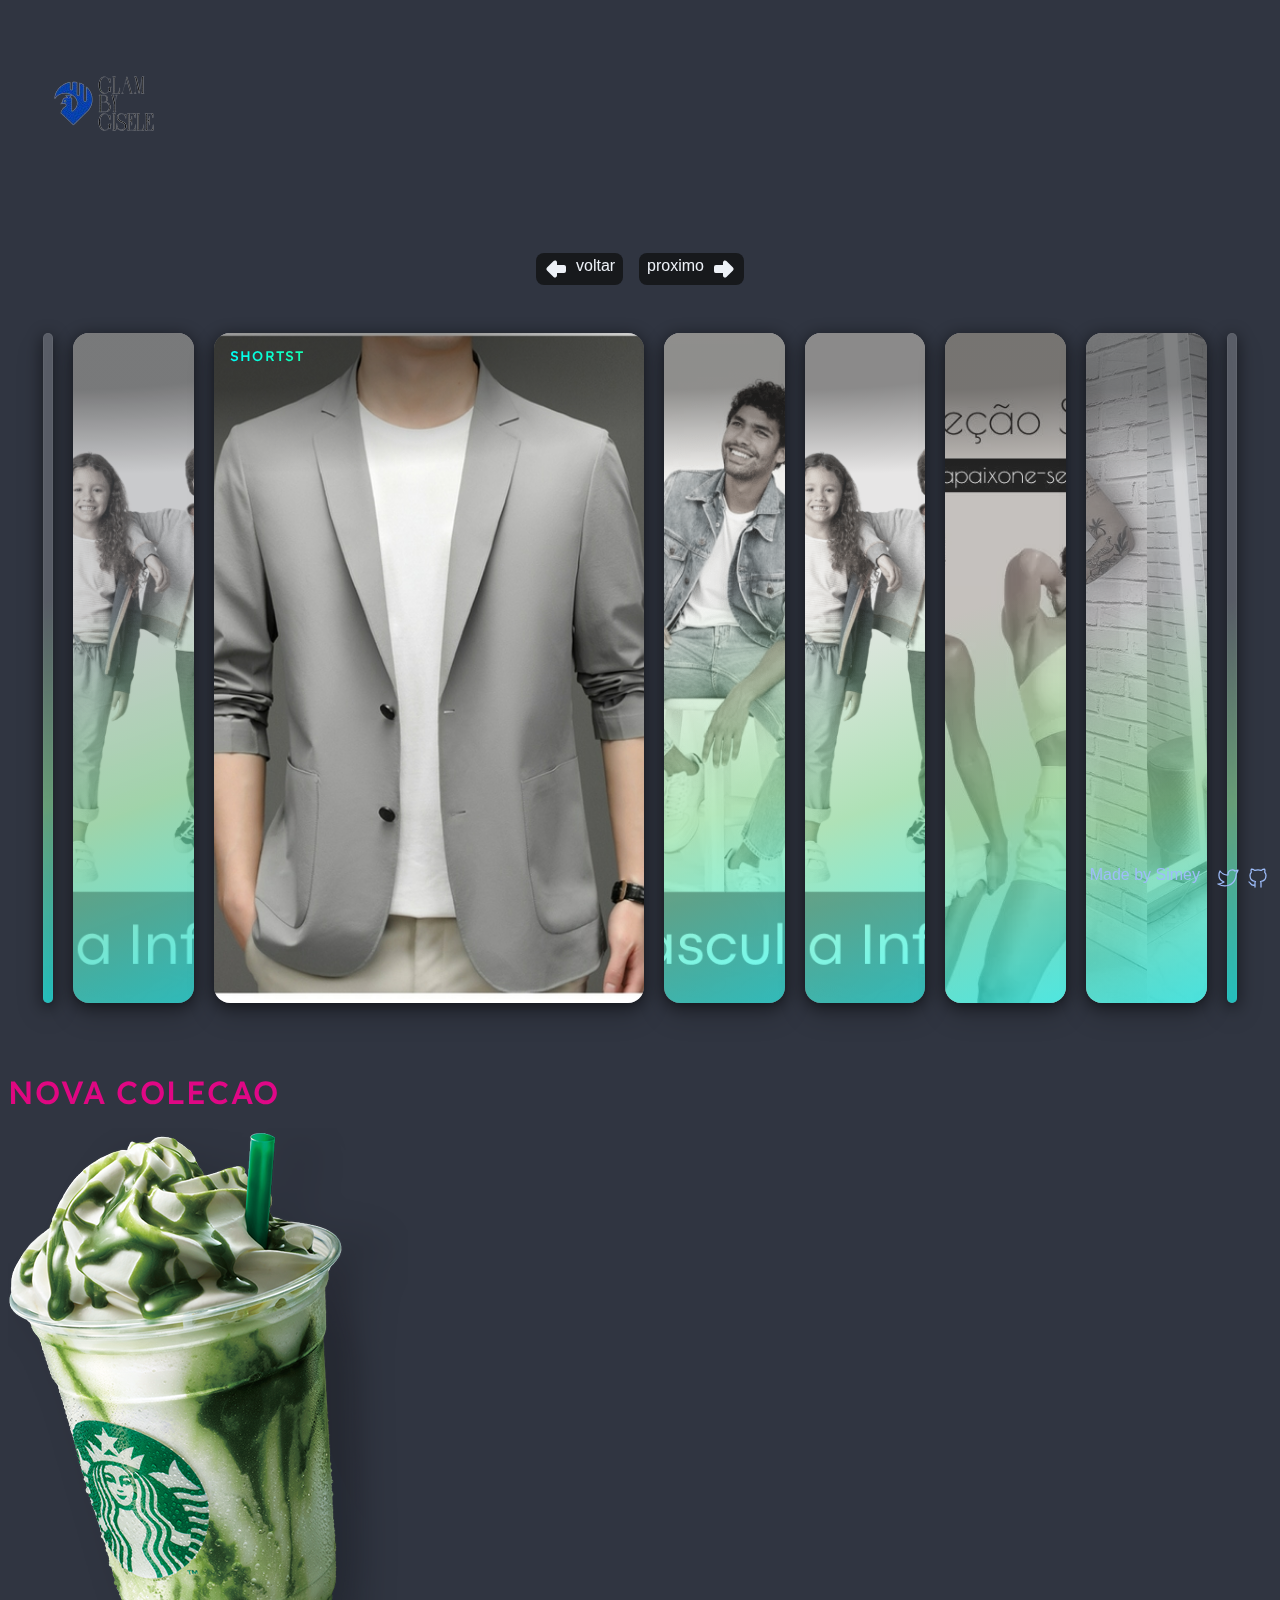
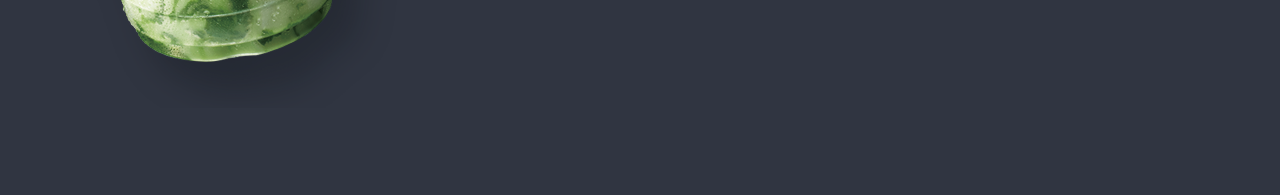
<file: dddd.html>
<!DOCTYPE html>
<html lang="en">

<head>
    <meta charset="UTF-8" />
    <title>Stripe Flex Carousel</title>
    <meta name="viewport" content="width=device-width, initial-scale=1" />
    <link rel="stylesheet" href="https://fonts.googleapis.com/css2?family=Lexend:wght@400;500&amp;display=swap" />
    <link rel="stylesheet" href="csss.css" />
</head>

<body>
    <div class="logo">
        <img src="logo_size-removebg-preview.png" alt="">
    </div>
    <main id="app">
        <section class="carousel">
            <ul class="carousel__list">
                <li class="carousel__item" tabindex="0">
                    <div class="carousel__box">
                        <a href="index.html">
                            <div class="carousel__image">
                                <img src="roups.jpg" width="480" height="720" />
                            </div>
                            <div class="carousel__contents">
                                <h2 class="user__name">Moletom</h2>
                                <h3 class="user__title"></h3>
                            </div>
                        </a>
                    </div>
                </li>
                <li class="carousel__item" tabindex="0">
                    <div class="carousel__box">
                        <a href="index.html">
                            <div class="carousel__image">
                                <img src="cole1.jpg" />
                            </div>
                            <div class="carousel__contents">
                                <h2 class="user__name">feminino</h2>
                                <h3 class="user__title"></h3>
                            </div>
                        </a>
                    </div>
                </li>
                <li class="carousel__item" tabindex="0">
                    <div class="carousel__box">
                        <a href="index.html">
                            <div class="carousel__image">
                                <img src="cole2.jpg" width="480" height="720" />
                            </div>
                            <div class="carousel__contents">
                                <h2 class="user__name">masculino</h2>
                                <h3 class="user__title"></h3>
                            </div>
                        </a>
                    </div>
                </li>
                <li class="carousel__item" tabindex="0">
                    <div class="carousel__box">
                        <a href="index.html">
                            <div class="carousel__image">
                                <img src="cole3.jpg" width="480" height="720" />
                            </div>
                            <div class="carousel__contents">
                                <h2 class="user__name">tenis</h2>
                                <h3 class="user__title"></h3>
                            </div>
                        </a>
                    </div>
                </li>
                <li class="carousel__item" tabindex="0" data-active="data-active">
                    <div class="carousel__box">
                        <a href="index.html">
                            <div class="carousel__image">
                                <img src="cole4.jpg" width="480" height="720" />
                            </div>
                            <div class="carousel__contents">
                                <h2 class="user__name">shortst</h2>
                                <h3 class="user__title"></h3>
                            </div>
                        </a>
                    </div>
                </li>
                <li class="carousel__item" tabindex="0">
                    <div class="carousel__box">
                        <a href="index.html">
                            <div class="carousel__image">
                                <img src="cole5.jpg" width="480" height="720" />
                            </div>
                            <div class="carousel__contents">
                                <h2 class="user__name">camisetas</h2>
                                <h3 class="user__title"></h3>
                            </div>
                        </a>
                    </div>
                </li>
                <li class="carousel__item" tabindex="0">
                    <div class="carousel__box">
                        <a href="index.html">
                            <div class="carousel__image">
                                <img src="cole3.jpg" width="480" height="720" />
                            </div>
                            <div class="carousel__contents">
                                <h2 class="user__name">calças lag</h2>
                                <h3 class="user__title"></h3>
                            </div>
                        </a>
                    </div>
                </li>
                <li class="carousel__item" tabindex="0">
                    <div class="carousel__box">
                        <a href="index.html">
                            <div class="carousel__image">
                                <img src="cole1.jpg" width="480" height="720" />
                            </div>
                            <div class="carousel__contents">
                                <h2 class="user__name">chapeus</h2>
                                <h3 class="user__title"></h3>
                            </div>
                        </a>
                    </div>
                </li>
                <li class="carousel__item" tabindex="0">
                    <div class="carousel__box">
                        <a href="index.html"></a>
                        <div class="carousel__image">
                            <img src="cole2.jpg" width="480" height="720" />
                        </div>
                        <div class="carousel__contents">
                            <h2 class="user__name">meias</h2>
                            <h3 class="user__title"></h3>
                        </div>
                        </a>
                    </div>
                </li>
                <li class="carousel__item" tabindex="0">
                    <div class="carousel__box">
                        <a href="index.html"></a>
                        <div class="carousel__image">
                            <img src="cole4.jpg" width="480" height="720" />
                        </div>
                        <div class="carousel__contents">
                            <h2 class="user__name">blusas</h2>
                            <h3 class="user__title"></h3>
                        </div>
                        </a>
                    </div>
                </li>
                <li class="carousel__item" tabindex="0">
                    <div class="carousel__box">
                        <a href="index.html">
                            <div class="carousel__image">
                                <img src="cole5.jpg" width="480" height="720" alt="Descrição da imagem" />
                            </div>
                            <div class="carousel__contents">
                                <h1 class="user__name">Jeans</h1>
                                <h3 class="user__title"></h3>
                            </div>
                        </a>
                    </div>
                </li>

                </li>
                <li class="carousel__item" tabindex="0">
                    <div class="carousel__box">
                        <a href="index.html">
                            <div class="carousel__image">
                                <img src="cole3.jpg" width="480" height="720" />
                            </div>
                            <div class="carousel__contents">
                                <h1 class="user__name">Infantil</h1>
                                <h3 class="user__title"></h3>
                            </div>
                        </a>
                    </div>
                </li>
            </ul>
            <div class="carousel__nav">
                <button class="prev">
            <svg width="24" height="24" viewBox="0 0 24 24">
              <path
                d="M9.586 4l-6.586 6.586a2 2 0 0 0 0 2.828l6.586 6.586a2 2 0 0 0 2.18 .434l.145 -.068a2 2 0 0 0 1.089 -1.78v-2.586h7a2 2 0 0 0 2 -2v-4l-.005 -.15a2 2 0 0 0 -1.995 -1.85l-7 -.001v-2.585a2 2 0 0 0 -3.414 -1.414z"
              ></path></svg
            ><span>voltar</span>
         </button>
                <button class="next">
            <span>proximo</span>
            <svg width="24" height="24" viewBox="0 0 24 24">
              <path
                d="M12.089 3.634a2 2 0 0 0 -1.089 1.78l-.001 2.586h-6.999a2 2 0 0 0 -2 2v4l.005 .15a2 2 0 0 0 1.995 1.85l6.999 -.001l.001 2.587a2 2 0 0 0 3.414 1.414l6.586 -6.586a2 2 0 0 0 0 -2.828l-6.586 -6.586a2 2 0 0 0 -2.18 -.434l-.145 .068z"
              ></path>
            </svg>
          </button>

            </div>
        </section>
        <div class="nova colecao">
            <h1 class="novinhacl">Nova colecao</h1>
            <img src="img1.png" alt="">
        </div>
    </main>
    <a class="social-icon codepen" href="https://codepen.io/simeydotme" title="view my codepens">
        <span>Made by Simey</span>
    </a>
    <a class="social-icon twitter" href="https://twitter.com/simeydotme">
        <svg viewBox="0 0 24 24">
        <path stroke="none" d="M0 0h24v24H0z" fill="none"></path>
        <path
          d="M22 4.01c-1 .49 -1.98 .689 -3 .99c-1.121 -1.265 -2.783 -1.335 -4.38 -.737s-2.643 2.06 -2.62 3.737v1c-3.245 .083 -6.135 -1.395 -8 -4c0 0 -4.182 7.433 4 11c-1.872 1.247 -3.739 2.088 -6 2c3.308 1.803 6.913 2.423 10.034 1.517c3.58 -1.04 6.522 -3.723 7.651 -7.742a13.84 13.84 0 0 0 .497 -3.753c-.002 -.249 1.51 -2.772 1.818 -4.013z"
        ></path>
      </svg>
    </a>
    <a class="social-icon github" href="https://github.com/simeydotme">
        <svg viewBox="0 0 24 24">
        <path stroke="none" d="M0 0h24v24H0z" fill="none"></path>
        <path
          d="M9 19c-4.3 1.4 -4.3 -2.5 -6 -3m12 5v-3.5c0 -1 .1 -1.4 -.5 -2c2.8 -.3 5.5 -1.4 5.5 -6a4.6 4.6 0 0 0 -1.3 -3.2a4.2 4.2 0 0 0 -.1 -3.2s-1.1 -.3 -3.5 1.3a12.3 12.3 0 0 0 -6.2 0c-2.4 -1.6 -3.5 -1.3 -3.5 -1.3a4.2 4.2 0 0 0 -.1 3.2a4.6 4.6 0 0 0 -1.3 3.2c0 4.6 2.7 5.7 5.5 6c-.6 .6 -.6 1.2 -.5 2v3.5"
        ></path>
      </svg>
    </a>
    <script src="jss.js"></script>

</body>

</html>
</file>
<file: csss.css>
:root {
    --height: calc(80vh - 50px);
    --width: 450px;
}

.carousel {
    display: grid;
    transform: translate3d(0, 0, 0.1px);
}

.carousel__list {
    display: flex;
    overflow: hidden;
    list-style: none;
    padding: 2em 0 3em;
    margin: 0;
    contain: layout;
    isolation: isolate;
}

.carousel__item {
    display: grid;
    position: relative;
    align-content: start;
    margin: 0 10px;
    padding: 0;
    flex: 1 1 10%;
    height: var(--height);
    overflow: hidden;
    background: rgba(255, 255, 255, 0.2);
    border-radius: 16px;
    transform: translate3d(0, 0, 0.1px);
    box-shadow: rgba(0, 0, 0, 0.4) 0px 3px 15px 2px, rgba(0, 0, 0, 0.2) 0px 12px 28px 0px, rgba(0, 0, 0, 0.1) 0px 2px 4px 0px, rgba(255, 255, 255, 0.05) 0px 0px 0px 1px inset;
    contain: layout;
    isolation: isolate;
}

.carousel__item,
.carousel__item * {
    transition: all 0.6s cubic-bezier(0.55, 0.24, 0.18, 1);
    user-select: none;
}

.carousel__image,
.carousel__contents {
    width: var(--width);
    height: auto;
}

.carousel__item:hover {
    flex-basis: calc(var(--width) / 2);
    transition: all 0.3s ease;
}

.carousel__item[data-active] {
    flex-basis: var(--width);
    flex-grow: 0;
}

@media screen and (max-width: 800px) {
    .carousel__item {
        flex-basis: 15%;
    }
}

@media screen and (max-width: 600px) {
    .carousel__item {
        flex-basis: 10%;
        margin: 0 5px;
        border-radius: 8px;
        font-size: 3vw;
    }
    .carousel__item[data-active] {
        flex-basis: 45%;
        flex-grow: 0;
    }
    .carousel__item:nth-child(3),
    .carousel__item:nth-child(7) {
        flex: 0 0 10px;
    }
    .carousel__item:nth-child(2),
    .carousel__item:nth-child(8) {
        flex: 0 0 5px;
        transform: translateX(-50px);
    }
    .carousel__item:nth-child(8) {
        transform: translateX(50px);
    }
    .carousel__item:nth-child(1),
    .carousel__item:nth-child(n + 9) {
        flex: 0 0 0px;
        margin: 0;
        box-shadow: none;
        opacity: 0 !important;
    }
    .carousel__item:not(:nth-child(n + 5)) img,
    .carousel__item:nth-child(n + 7) img {
        opacity: 0.8;
    }
    .carousel__item:not(:nth-child(n + 4)) *,
    .carousel__item:nth-child(n + 7) * {
        opacity: 0 !important;
    }
}

@media screen and (min-width: 600px) {
    .carousel__item:nth-child(3),
    .carousel__item:nth-child(10) {
        flex: 0 0 10px;
    }
    .carousel__item:nth-child(2),
    .carousel__item:nth-child(11) {
        flex: 0 0 5px;
        transform: translateX(-50px);
    }
    .carousel__item:nth-child(11) {
        transform: translateX(50px);
    }
    .carousel__item:nth-child(1),
    .carousel__item:nth-child(n + 12) {
        flex: 0 0 0px;
        margin: 0;
        box-shadow: none;
        opacity: 0 !important;
    }
    .carousel__item:not(:nth-child(n + 5)) img,
    .carousel__item:nth-child(n + 9) img {
        opacity: 0.8;
    }
    .carousel__item:not(:nth-child(n + 4)) *,
    .carousel__item:nth-child(n + 10) * {
        opacity: 0 !important;
    }
}

.carousel__item img {
    display: block;
    position: absolute;
    width: var(--width);
    height: 100%;
    left: 50%;
    top: 50%;
    transform: translate(-50%, -50%);
    z-index: -1;
    aspect-ratio: 2/3;
    object-fit: cover;
    filter: saturate(0.2) contrast(0.75) brightness(1.1);
}

.carousel__item::after {
    content: "";
    position: absolute;
    inset: 0;
    width: 100%;
    height: 100%;
    z-index: 1;
    opacity: 1;
    background: linear-gradient( 160deg, rgba(2, 0, 36, 0) 40%, rgba(118, 221, 136, 0.5) 70%, rgba(0, 255, 246, 0.6) 100%);
    transition: all 0.66s cubic-bezier(0.55, 0.24, 0.18, 1);
}

.carousel__item[data-active]::after {
    transform: translateY(100%);
}

.carousel__item[data-active],
.carousel__item[data-active] * {
    opacity: 1;
    filter: none;
}

.carousel__contents {
    display: flex;
    flex-direction: column-reverse;
    justify-content: start;
    min-height: 200px;
    padding: 1em;
    z-index: 2;
    background-image: radial-gradient( ellipse at 0px 0px, rgba(0, 0, 0, 0.4) 20%, transparent 50%);
    background-size: 170% 200px;
    background-repeat: no-repeat;
    position: absolute;
    top: 0;
    left: 0;
}

.carousel__contents .user__name {
    font-family: lexend;
    font-size: 0.875em;
    letter-spacing: 1.25px;
    font-weight: 500;
    text-transform: uppercase;
    color: transparent;
    background: linear-gradient(270deg, rgb(67, 255, 0), rgb(0, 255, 247));
    background-clip: text;
    -webkit-background-clip: text;
    opacity: 0.85;
    text-wrap: balance;
    margin-bottom: 0.5em;
}

.carousel__contents .user__title {
    font-family: lexend;
    font-size: 0.875em;
    letter-spacing: 1.25px;
    font-weight: 500;
    text-transform: uppercase;
    color: transparent;
    background: linear-gradient(270deg, rgb(67, 255, 0), rgb(0, 255, 247));
    background-clip: text;
    -webkit-background-clip: text;
    opacity: 0.85;
    text-wrap: balance;
    margin-bottom: 0.5em;
}

.carousel__contents .user__title,
.carousel__contents .user__name {
    margin: 0;
    line-height: 1.1;
    opacity: 0;
    transform: translateX(-200px);
    transition-duration: 1s;
    max-width: 18em;
}

@media screen and (max-width: 800px) {
    .carousel__item img {
        width: calc(var(--width) * 0.5);
    }
    .carousel__contents {
        transform: translateX(-100%) rotate(90deg);
        transform-origin: bottom right;
        align-items: end;
        justify-content: end;
        background-image: radial-gradient( ellipse at 100% 100%, rgba(0, 0, 0, 0.4) 0%, transparent 50%);
        background-position: -100% 100%;
        flex-direction: column;
        position: absolute;
        bottom: 0;
        left: 0;
        text-align: right;
    }
    [data-active] .carousel__contents {
        background-position: 100% 100%;
    }
    .carousel__contents .user__title,
    .carousel__contents .user__name {
        max-width: 70vh;
        transform: translateX(100px);
    }
}

[data-active] .carousel__contents * {
    transform: translateX(0px);
    transition-duration: 0.66s;
    opacity: 1;
}

[data-active] .carousel__contents .user__name {
    transition-delay: 0.1s;
}

[data-active] .carousel__contents .user__title {
    opacity: 0.85;
    transition-delay: 0.05s;
}

.carousel__nav {
    padding: 1em;
    justify-self: center;
    grid-row: 1;
    display: flex;
    justify-content: space-between;
    gap: 1em;
}

button {
    display: flex;
    gap: 0.5em;
    padding: 0.5em 1.5em;
}

button span,
button svg {
    margin: 0;
    padding: 0;
    fill: none;
}

button path {
    fill: currentColor;
}

body,
html {
    padding: 0;
    align-items: start;
}

.novinhacl {
    color: black;
    font-family: lexend;
    font-size: 2em;
    letter-spacing: 1.25px;
    font-weight: 500;
    text-transform: uppercase;
    color: transparent;
    background: linear-gradient(270deg, rgb(255, 0, 179), rgb(255, 0, 140));
    background-clip: text;
    -webkit-background-clip: text;
    opacity: 0.85;
    text-wrap: balance;
    margin-bottom: 0.5em;
}

.logo {
    .logo {
        text-align: left;
    }
}

@import url("https://fonts.googleapis.com/css2?family=Heebo:wght@100..900&display=swap");
:root {
    --canvas: 220;
    --bg: hsl(var(--canvas), 15%, 22%);
    --fg: hsl(var(--canvas), 39%, 95%);
    --link: hsl(var(--canvas), 90%, 80%);
    --linkh: hsl(150, 95%, 70%);
    --wgt: 200;
}

body,
html {
    font-family: heebo, sans-serif;
    color: var(--fg);
    background: var(--bg);
    font-weight: var(--wgt);
    padding: 0 0 50px;
    display: grid;
    height: 100%;
}

a {
    color: var(--link);
    text-decoration: none;
    font-weight: 450;
    transition: all 0.3s ease;
}

a:hover,
a:focus,
a:active {
    color: var(--linkh);
}

button {
    background: hsl(var(--canvas), 10%, 10%);
    color: inherit;
    border: none;
    border-radius: 0.5em;
    padding: 0.25em 0.5em;
    font-family: inherit;
    font-size: inherit;
}

.social-icon {
    stroke-width: 1.25;
    stroke: currentColor;
    fill: transparent;
    background: transparent;
    stroke-linecap: round;
    stroke-linejoin: round;
    position: fixed;
    bottom: 10px;
    right: 10px;
    width: 24px;
    height: 24px;
    z-index: 10;
    animation: iconsLoad 10s ease both 5s;
}

.social-icon path {
    fill: none;
}

.social-icon.twitter {
    right: 40px;
    animation-delay: 4s;
}

.social-icon.codepen {
    bottom: 10px;
    right: 80px;
    width: max-content;
    animation-delay: 3s;
}

@keyframes iconsLoad {
    from {
        opacity: 0;
        transform: translateY(-20px);
    }
    to {
        opacity: 1;
        transform: translateY(0px);
    }
}

.butooo {
    justify-self: center;
}
</file>
